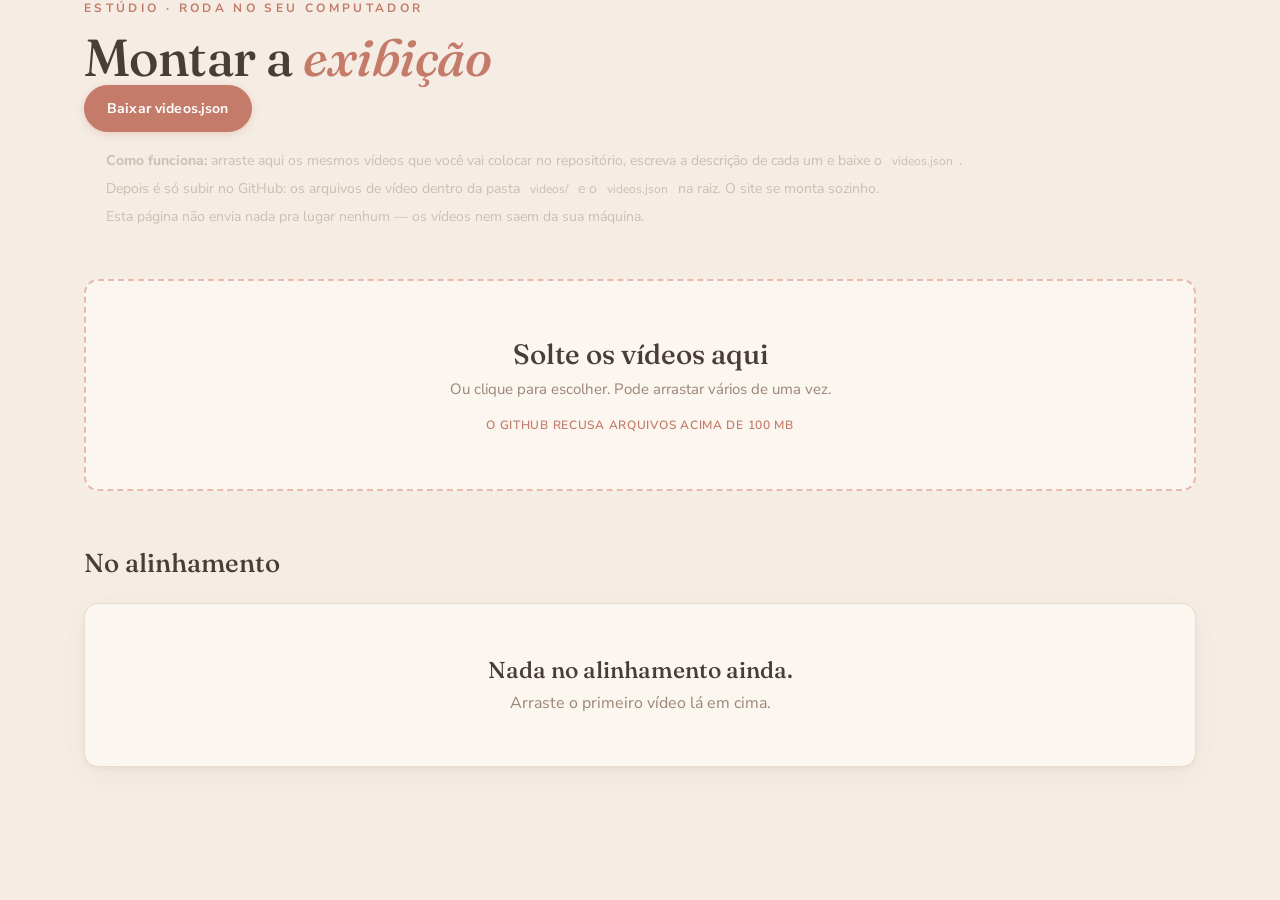
<file: estudio-offline.html>
<!doctype html>
<html lang="pt-BR">
<head>
<meta charset="utf-8">
<meta name="viewport" content="width=device-width, initial-scale=1">
<title>Estúdio · Ateliê Gi Duarte</title>
<link rel="stylesheet" href="estilo.css">
<style>
  .passo{background:var(--panel);border:1px solid var(--linha);border-left:2px solid var(--bronze);border-radius:3px;padding:18px 22px;margin-bottom:28px}
  .passo p{margin:0 0 6px;font-size:14px;color:#c9bfb2;line-height:1.6}
  .passo p:last-child{margin:0}
  .passo code{font-family:var(--mono);font-size:12px;color:var(--bronze);background:var(--ink);padding:2px 6px;border-radius:2px}
  .pesado{border-color:var(--perigo)!important}
  .alerta{font-family:var(--mono);font-size:10px;letter-spacing:.08em;text-transform:uppercase;color:var(--perigo)}
</style>
</head>
<body>
<div class="wrap">

  <header class="topo">
    <div>
      <p class="olho">Estúdio · roda no seu computador</p>
      <h1>Montar a <em>exibição</em></h1>
    </div>
    <div class="topo-acoes">
      <button class="btn btn-solido" id="gerar">Baixar videos.json</button>
    </div>
  </header>

  <div class="passo">
    <p><b>Como funciona:</b> arraste aqui os mesmos vídeos que você vai colocar no repositório, escreva a descrição de cada um e baixe o <code>videos.json</code>.</p>
    <p>Depois é só subir no GitHub: os arquivos de vídeo dentro da pasta <code>videos/</code> e o <code>videos.json</code> na raiz. O site se monta sozinho.</p>
    <p>Esta página não envia nada pra lugar nenhum — os vídeos nem saem da sua máquina.</p>
  </div>

  <div class="solta" id="solta" tabindex="0" role="button" aria-label="Solte os vídeos aqui ou clique para escolher">
    <h2>Solte os vídeos aqui</h2>
    <p>Ou clique para escolher. Pode arrastar vários de uma vez.</p>
    <p class="dica">O GitHub recusa arquivos acima de 100 MB</p>
    <input type="file" id="arquivo" accept="video/*" multiple hidden>
  </div>

  <div class="secao-titulo">
    <h2>No alinhamento</h2>
    <span class="conta" id="conta"></span>
  </div>

  <div class="grade" id="grade"></div>
</div>
<div class="aviso" id="aviso"></div>

<script>
const $ = (s) => document.querySelector(s);
const LIMITE = 100 * 1024 * 1024;
let lista = [];

function timecode(s){ s=Math.max(0,Math.floor(s||0));
  const h=String(Math.floor(s/3600)).padStart(2,'0'), m=String(Math.floor((s%3600)/60)).padStart(2,'0');
  return `${h}:${m}:${String(s%60).padStart(2,'0')}`; }
function tamanho(b){ const mb=b/1048576; return mb>=1024?(mb/1024).toFixed(1)+' GB':Math.round(mb)+' MB'; }
function escapar(t){ const d=document.createElement('div'); d.textContent=t??''; return d.innerHTML; }
let avisoTimer;
function avisar(txt,ruim=false){
  const el=$('#aviso'); el.textContent=txt; el.classList.toggle('ruim',ruim); el.classList.add('mostra');
  clearTimeout(avisoTimer); avisoTimer=setTimeout(()=>el.classList.remove('mostra'),3200);
}
function lerDuracao(file){
  return new Promise(ok=>{
    const v=document.createElement('video'); v.preload='metadata';
    v.onloadedmetadata=()=>{ const d=v.duration; ok(isFinite(d)?d:0); };
    v.onerror=()=>ok(0);
    v.src=URL.createObjectURL(file);
  });
}
// o GitHub não gosta de espaço nem acento no nome do arquivo
function nomeLimpo(nome){
  return nome.normalize('NFD').replace(/[\u0300-\u036f]/g,'')
             .replace(/[^a-zA-Z0-9.\-_]/g,'-').replace(/-+/g,'-').toLowerCase();
}

async function receber(files){
  const videos=[...files].filter(f=>f.type.startsWith('video/'));
  if(!videos.length) return avisar('Só entram arquivos de vídeo aqui.', true);

  for(const file of videos){
    lista.push({
      id: crypto.randomUUID(),
      titulo: file.name.replace(/\.[^.]+$/,''),
      descricao: '',
      arquivoOriginal: file.name,
      arquivo: 'videos/' + nomeLimpo(file.name),
      duracao: await lerDuracao(file),
      bytes: file.size,
      url: URL.createObjectURL(file)
    });
  }
  const pesados = videos.filter(f=>f.size>LIMITE).length;
  avisar(pesados ? `${pesados} vídeo(s) acima de 100 MB — o GitHub vai recusar.` : 'Pronto. Agora escreva as descrições.', !!pesados);
  pintar();
}

const solta=$('#solta'), inputArquivo=$('#arquivo');
['dragenter','dragover'].forEach(e=>solta.addEventListener(e,ev=>{ev.preventDefault();solta.classList.add('ativa')}));
['dragleave','drop'].forEach(e=>solta.addEventListener(e,ev=>{ev.preventDefault();solta.classList.remove('ativa')}));
solta.addEventListener('drop',e=>receber(e.dataTransfer.files));
solta.addEventListener('click',()=>inputArquivo.click());
solta.addEventListener('keydown',e=>{ if(e.key==='Enter'||e.key===' '){e.preventDefault();inputArquivo.click();} });
inputArquivo.addEventListener('change',()=>{ receber(inputArquivo.files); inputArquivo.value=''; });
window.addEventListener('dragover',e=>e.preventDefault());
window.addEventListener('drop',e=>{ e.preventDefault(); if(!solta.contains(e.target)) receber(e.dataTransfer.files); });

function pintar(){
  const grade=$('#grade');
  $('#conta').textContent = lista.length ? `${String(lista.length).padStart(2,'0')} ${lista.length===1?'vídeo':'vídeos'}` : '';

  if(!lista.length){
    grade.innerHTML = `<div class="vazio" style="grid-column:1/-1"><strong>Nada no alinhamento ainda.</strong>Arraste o primeiro vídeo lá em cima.</div>`;
    return;
  }

  grade.innerHTML = lista.map((v,i)=>`
    <article class="card ${v.bytes>LIMITE?'pesado':''}" data-i="${i}">
      <div class="tela">
        <video src="${v.url}#t=1" preload="metadata" muted playsinline></video>
        <span class="timecode">${timecode(v.duracao)}</span>
      </div>
      <div class="corpo">
        <h3>${escapar(v.titulo)}</h3>
        <p class="desc ${v.descricao?'':'vazia'}">${v.descricao?escapar(v.descricao):'Sem descrição — clique em Editar para escrever.'}</p>
        <span class="meta">${escapar(v.arquivo)} · ${tamanho(v.bytes)}</span>
        ${v.bytes>LIMITE?'<span class="alerta">Acima de 100 MB — comprima antes de subir</span>':''}
        <div class="acoes">
          <button class="btn editar">Editar</button>
          <button class="btn btn-perigo tirar">Tirar</button>
        </div>
      </div>
    </article>`).join('');

  grade.querySelectorAll('.card').forEach(card=>{
    const i=Number(card.dataset.i);
    card.querySelector('.editar').onclick=()=>editar(card,i);
    card.querySelector('.tirar').onclick=()=>{ lista.splice(i,1); pintar(); };
  });
}

function editar(card,i){
  const v=lista[i];
  const corpo=card.querySelector('.corpo');
  corpo.innerHTML=`
    <input class="campo" id="t" value="${escapar(v.titulo)}" placeholder="Título do vídeo">
    <textarea class="campo" id="d" rows="4" placeholder="O que essa pessoa precisa saber ao assistir?">${escapar(v.descricao)}</textarea>
    <div class="acoes">
      <button class="btn btn-solido salvar">Salvar</button>
      <button class="btn cancelar">Cancelar</button>
    </div>`;
  corpo.querySelector('#d').focus();
  corpo.querySelector('.cancelar').onclick=pintar;
  corpo.querySelector('.salvar').onclick=()=>{
    v.titulo=corpo.querySelector('#t').value.trim()||v.titulo;
    v.descricao=corpo.querySelector('#d').value.trim();
    avisar('Salvo.');
    pintar();
  };
}

$('#gerar').onclick=()=>{
  if(!lista.length) return avisar('Arraste pelo menos um vídeo antes.', true);

  const saida = lista.map(v=>({
    titulo: v.titulo,
    descricao: v.descricao,
    arquivo: v.arquivo,
    duracao: Math.round(v.duracao)
  }));

  const blob=new Blob([JSON.stringify(saida,null,2)],{type:'application/json'});
  const a=document.createElement('a');
  a.href=URL.createObjectURL(blob);
  a.download='videos.json';
  a.click();

  const renomear = lista.filter(v=>v.arquivo!=='videos/'+v.arquivoOriginal);
  avisar(renomear.length
    ? `videos.json baixado. Atenção: ${renomear.length} arquivo(s) precisam ser renomeados — os nomes certos estão no card.`
    : 'videos.json baixado. Suba ele e a pasta videos/ no GitHub.');
};

pintar();
</script>
</body>
</html>
</file>
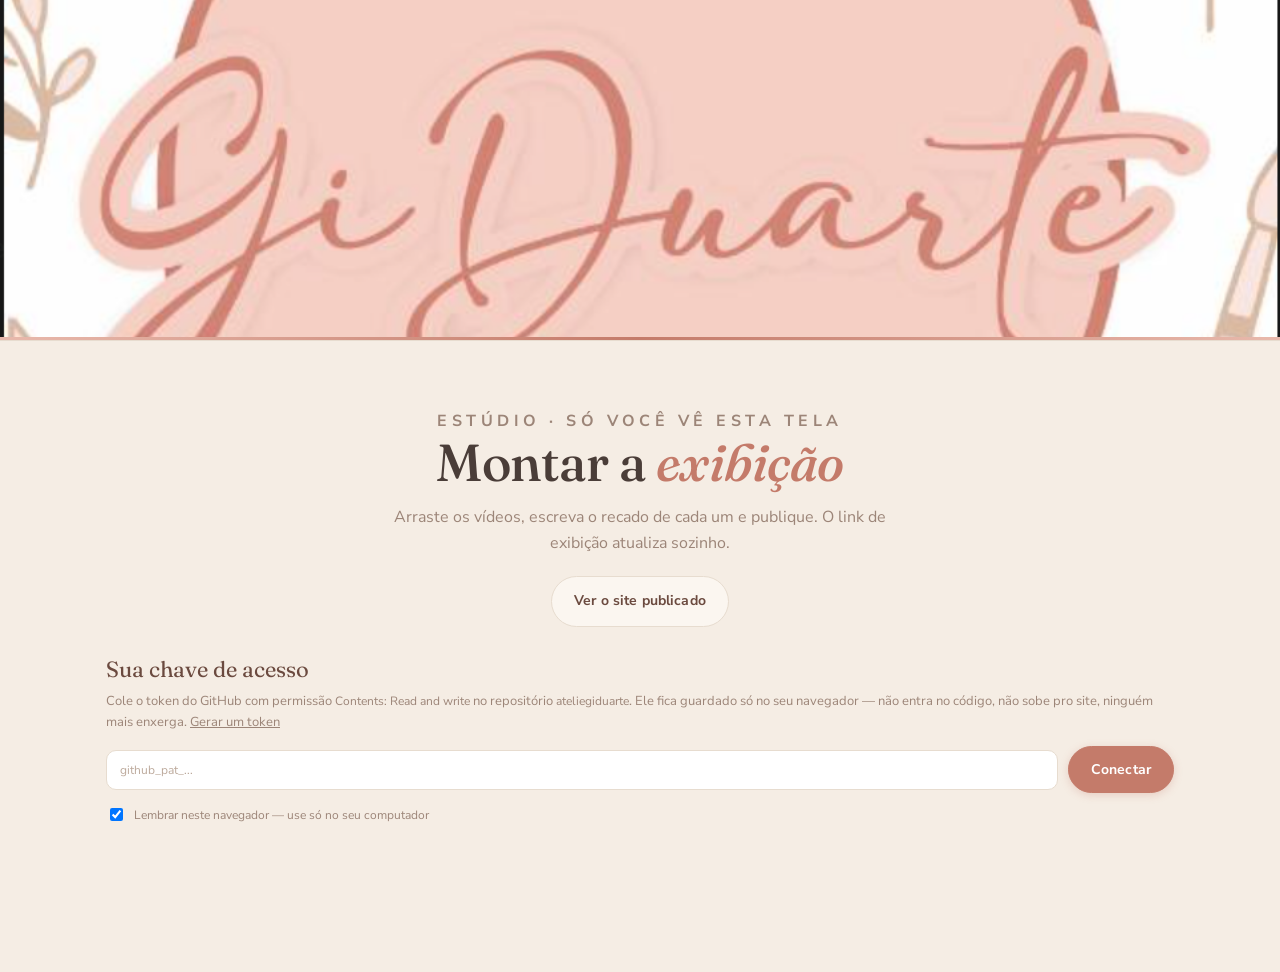
<file: estudio.html>
<!doctype html>
<html lang="pt-BR">
<head>
<meta charset="utf-8">
<meta name="viewport" content="width=device-width, initial-scale=1">
<title>Estúdio · Ateliê Gi Duarte</title>
<link rel="stylesheet" href="estilo.css?v=2">
<style>
  .chave{background:var(--panel);border:1px solid var(--linha);border-left:2px solid var(--bronze);border-radius:3px;padding:20px 22px;margin-bottom:32px}
  .chave h3{font-family:var(--serif);font-weight:400;font-size:22px;margin:0 0 8px}
  .chave p{margin:0 0 14px;font-size:13px;color:var(--mudo);line-height:1.6}
  .chave a{color:var(--bronze)}
  .chave code{font-family:var(--mono);font-size:12px;color:var(--bronze)}
  .chave-linha{display:flex;gap:10px;flex-wrap:wrap;align-items:center}
  .chave-linha .campo{flex:1;min-width:260px;font-family:var(--mono);font-size:12px}
  .lembrar{display:flex;align-items:center;gap:8px;margin-top:12px;font-size:12px;color:var(--mudo)}
  .lembrar input{accent-color:var(--bronze)}
  .ligado{display:flex;align-items:center;gap:10px;font-family:var(--mono);font-size:11px;letter-spacing:.1em;text-transform:uppercase;color:var(--bronze)}
  .ponto{width:7px;height:7px;border-radius:50%;background:var(--bronze);flex:none}
  .pesado{border-color:var(--perigo)!important}
  .alerta{font-family:var(--mono);font-size:10px;letter-spacing:.08em;text-transform:uppercase;color:var(--perigo)}
  .novo{font-family:var(--mono);font-size:10px;letter-spacing:.08em;text-transform:uppercase;color:var(--bronze)}
  .publicar{position:sticky;bottom:0;background:linear-gradient(to top,var(--ink) 55%,transparent);padding:26px 0 10px;margin-top:32px;display:flex;gap:12px;align-items:center;flex-wrap:wrap}
  .estado{font-family:var(--mono);font-size:11px;color:var(--mudo);margin-right:auto}
  .barra-geral{height:2px;background:var(--linha);border-radius:999px;overflow:hidden;margin-bottom:10px}
  .barra-geral span{display:block;height:100%;width:0;background:var(--bronze);transition:width .3s}
  .oculto{display:none}
</style>
</head>
<body>

<div class="banner">
  <img src="img/logo.png" alt="Ateliê Gi Duarte — Personalizados">
</div>

<div class="wrap">
  <div class="intro">
    <p class="olho">Estúdio · só você vê esta tela</p>
    <h1>Montar a <em>exibição</em></h1>
    <p>Arraste os vídeos, escreva o recado de cada um e publique. O link de exibição atualiza sozinho.</p>
    <p style="margin-top:20px"><a class="btn" href="./" target="_blank" rel="noopener">Ver o site publicado</a></p>
  </div>

  <div class="chave" id="chave">
    <h3>Sua chave de acesso</h3>
    <p>
      Cole o token do GitHub com permissão <code>Contents: Read and write</code> no repositório <code>ateliegiduarte</code>.
      Ele fica guardado só no seu navegador — não entra no código, não sobe pro site, ninguém mais enxerga.
      <a href="https://github.com/settings/personal-access-tokens/new" target="_blank" rel="noopener">Gerar um token</a>
    </p>
    <div class="chave-linha">
      <input class="campo" id="token" type="password" placeholder="github_pat_..." autocomplete="off" spellcheck="false">
      <button class="btn btn-solido" id="conectar">Conectar</button>
    </div>
    <label class="lembrar">
      <input type="checkbox" id="lembrar" checked>
      Lembrar neste navegador — use só no seu computador
    </label>
  </div>

  <div class="chave oculto" id="conectado">
    <div class="chave-linha">
      <span class="ligado"><span class="ponto"></span> Conectado a <span id="nome-repo"></span></span>
      <button class="btn" id="desconectar" style="margin-left:auto">Desconectar</button>
    </div>
  </div>

  <div id="painel" class="oculto">
    <div class="solta" id="solta" tabindex="0" role="button" aria-label="Solte os vídeos aqui ou clique para escolher">
      <h2>Solte os vídeos aqui</h2>
      <p>Ou clique para escolher. Pode arrastar vários de uma vez.</p>
      <p class="dica">Até 50 MB por vídeo — acima disso o GitHub engasga</p>
      <input type="file" id="arquivo" accept="video/*" multiple hidden>
    </div>

    <div class="secao-titulo">
      <h2>No alinhamento</h2>
      <span class="conta" id="conta"></span>
    </div>

    <div class="grade" id="grade"></div>

    <div class="barra-geral oculto" id="barra"><span></span></div>
    <div class="publicar">
      <span class="estado" id="estado"></span>
      <button class="btn btn-solido" id="publicar">Publicar no site</button>
    </div>
  </div>
</div>
<div class="aviso" id="aviso"></div>

<script>
const DONO='AtelieGiDuarte', REPO='ateliegiduarte', BRANCH='main';
const LIMITE=50*1048576, TETO=100*1048576;
const $=(s)=>document.querySelector(s);

let token='';
let lista=[];
let originais=[];

/* ---------- utilidades ---------- */
function timecode(s){ s=Math.max(0,Math.floor(s||0));
  const h=String(Math.floor(s/3600)).padStart(2,'0'), m=String(Math.floor((s%3600)/60)).padStart(2,'0');
  return `${h}:${m}:${String(s%60).padStart(2,'0')}`; }
function tamanho(b){ if(!b) return ''; const mb=b/1048576; return mb>=1024?(mb/1024).toFixed(1)+' GB':Math.round(mb)+' MB'; }
function escapar(t){ const d=document.createElement('div'); d.textContent=t??''; return d.innerHTML; }
let avisoTimer;
function avisar(txt,ruim=false){
  const el=$('#aviso'); el.textContent=txt; el.classList.toggle('ruim',ruim); el.classList.add('mostra');
  clearTimeout(avisoTimer); avisoTimer=setTimeout(()=>el.classList.remove('mostra'), ruim?5500:3000);
}
const estado=(t)=>$('#estado').textContent=t;
function progresso(p){
  const b=$('#barra'); b.classList.toggle('oculto', p===null);
  if(p!==null) b.querySelector('span').style.width=p+'%';
}
function nomeLimpo(n){
  return n.normalize('NFD').replace(/[\u0300-\u036f]/g,'')
          .replace(/[^a-zA-Z0-9.\-_]/g,'-').replace(/-+/g,'-').toLowerCase();
}
function lerDuracao(file){
  return new Promise(ok=>{
    const v=document.createElement('video'); v.preload='metadata';
    v.onloadedmetadata=()=>ok(isFinite(v.duration)?v.duration:0);
    v.onerror=()=>ok(0);
    v.src=URL.createObjectURL(file);
  });
}
async function paraBase64(file){
  const buf=new Uint8Array(await file.arrayBuffer());
  let s='', p=0x8000;
  for(let i=0;i<buf.length;i+=p) s+=String.fromCharCode.apply(null, buf.subarray(i,i+p));
  return btoa(s);
}

/* ---------- API do GitHub ---------- */
async function api(caminho, opcoes={}){
  const r=await fetch('https://api.github.com'+caminho,{
    ...opcoes,
    headers:{
      'Authorization':'Bearer '+token,
      'Accept':'application/vnd.github+json',
      'X-GitHub-Api-Version':'2022-11-28',
      ...(opcoes.headers||{})
    }
  });
  if(!r.ok){
    const e=await r.json().catch(()=>({}));
    throw new Error(`${r.status} — ${e.message||'o GitHub recusou a chamada'}`);
  }
  return r.json();
}

/* ---------- conectar ---------- */
async function conectar(t){
  token=(t||'').trim();
  if(!token) return avisar('Cole o token primeiro.', true);
  estado('Verificando a chave…');
  try{
    await api(`/repos/${DONO}/${REPO}`);
  }catch(e){
    token=''; estado('');
    localStorage.removeItem('chave-github');
    return avisar('Chave recusada: '+e.message, true);
  }
  if($('#lembrar').checked) localStorage.setItem('chave-github', token);
  $('#chave').classList.add('oculto');
  $('#conectado').classList.remove('oculto');
  $('#painel').classList.remove('oculto');
  $('#nome-repo').textContent=`${DONO}/${REPO}`;
  estado('');
  await carregarPublicados();
}

async function carregarPublicados(){
  // le a verdade direto do repositorio, nao da pagina publicada
  // (o GitHub Pages leva 1-2 min pra atualizar e serve cache velho)
  estado('Lendo o repositorio…');
  let arquivosReais = new Set();
  let publicados = [];

  try{
    const arvore = await api(`/repos/${DONO}/${REPO}/git/trees/${BRANCH}?recursive=1`);
    arvore.tree.forEach(t=>{
      if(t.type==='blob' && t.path.startsWith('videos/') && t.path!=='videos/.gitkeep')
        arquivosReais.add(t.path);
    });

    const item = arvore.tree.find(t=>t.path==='videos.json');
    if(item){
      const blob = await api(`/repos/${DONO}/${REPO}/git/blobs/${item.sha}`);
      const texto = decodeURIComponent(escape(atob(blob.content.replace(/\n/g,''))));
      const dados = JSON.parse(texto);
      if(Array.isArray(dados)) publicados = dados;
    }
  }catch(e){
    estado('');
    avisar('Nao consegui ler o repositorio: '+e.message, true);
    return;
  }

  // so entra na lista o video cujo arquivo existe de verdade
  const fantasmas = publicados.filter(v=>!arquivosReais.has(v.arquivo));
  lista = publicados
    .filter(v=>arquivosReais.has(v.arquivo))
    .map(v=>({...v, publicado:true}));

  // arquivo no repo que ninguem listou: recupera com o nome do arquivo
  arquivosReais.forEach(path=>{
    if(!lista.some(v=>v.arquivo===path)){
      lista.push({
        titulo: path.split('/').pop().replace(/\.[^.]+$/,''),
        descricao:'', arquivo:path, duracao:0, publicado:true, orfao:true
      });
    }
  });

  originais = lista.map(v=>v.arquivo);
  estado('');
  if(fantasmas.length) avisar(`${fantasmas.length} video(s) estavam listados mas o arquivo nao existe mais. Tirei da lista — suba de novo.`, true);
  pintar();
}

$('#conectar').onclick=()=>conectar($('#token').value);
$('#token').addEventListener('keydown',e=>{ if(e.key==='Enter') conectar($('#token').value); });
$('#desconectar').onclick=()=>{ localStorage.removeItem('chave-github'); location.reload(); };

/* ---------- receber vídeos ---------- */
async function receber(files){
  const videos=[...files].filter(f=>f.type.startsWith('video/'));
  if(!videos.length) return avisar('Só entram arquivos de vídeo aqui.', true);

  for(const file of videos){
    if(file.size>TETO){
      avisar(`"${file.name}" tem ${tamanho(file.size)}. O GitHub recusa acima de 100 MB — comprima antes.`, true);
      continue;
    }
    const arquivo='videos/'+nomeLimpo(file.name);
    if(lista.some(v=>v.arquivo===arquivo)){
      avisar(`"${file.name}" já está no alinhamento.`, true);
      continue;
    }
    lista.push({
      titulo:file.name.replace(/\.[^.]+$/,''),
      descricao:'',
      arquivo,
      duracao:Math.round(await lerDuracao(file)),
      file,
      bytes:file.size,
      url:URL.createObjectURL(file),
      publicado:false
    });
  }
  pintar();
  avisar('Escreva as descrições e clique em Publicar no site.');
}

const solta=$('#solta'), inputArquivo=$('#arquivo');
['dragenter','dragover'].forEach(e=>solta.addEventListener(e,ev=>{ev.preventDefault();solta.classList.add('ativa')}));
['dragleave','drop'].forEach(e=>solta.addEventListener(e,ev=>{ev.preventDefault();solta.classList.remove('ativa')}));
solta.addEventListener('drop',e=>receber(e.dataTransfer.files));
solta.addEventListener('click',()=>inputArquivo.click());
solta.addEventListener('keydown',e=>{ if(e.key==='Enter'||e.key===' '){e.preventDefault();inputArquivo.click();} });
inputArquivo.addEventListener('change',()=>{ receber(inputArquivo.files); inputArquivo.value=''; });
window.addEventListener('dragover',e=>e.preventDefault());
window.addEventListener('drop',e=>{ e.preventDefault(); if(!solta.contains(e.target)) receber(e.dataTransfer.files); });

/* ---------- grade ---------- */
function pintar(){
  const grade=$('#grade');
  $('#conta').textContent=lista.length?`${String(lista.length).padStart(2,'0')} ${lista.length===1?'vídeo':'vídeos'}`:'';

  if(!lista.length){
    grade.innerHTML=`<div class="vazio" style="grid-column:1/-1"><strong>Nada no alinhamento ainda.</strong>Arraste o primeiro vídeo lá em cima.</div>`;
    return;
  }

  grade.innerHTML=lista.map((v,i)=>`
    <article class="card ${v.bytes>LIMITE?'pesado':''}" data-i="${i}">
      <div class="tela">
        <video src="${v.url||v.arquivo}#t=1" preload="metadata" muted playsinline></video>
        <span class="timecode">${timecode(v.duracao)}</span>
      </div>
      <div class="corpo">
        <h3>${escapar(v.titulo)}</h3>
        <p class="desc ${v.descricao?'':'vazia'}">${v.descricao?escapar(v.descricao):'Sem descrição — clique em Editar para escrever.'}</p>
        <span class="meta">${v.publicado?'no ar':'<span class="novo">a publicar</span>'}${v.bytes?' · '+tamanho(v.bytes):''}</span>
        ${v.bytes>LIMITE?'<span class="alerta">Acima de 50 MB — o envio pode falhar</span>':''}
        <div class="acoes">
          <button class="btn editar">Editar</button>
          <button class="btn btn-perigo tirar">Tirar</button>
        </div>
      </div>
    </article>`).join('');

  grade.querySelectorAll('.card').forEach(card=>{
    const i=Number(card.dataset.i);
    card.querySelector('.editar').onclick=()=>editar(card,i);
    card.querySelector('.tirar').onclick=()=>{
      if(lista[i].publicado && !confirm(`Tirar "${lista[i].titulo}" do site? Ao publicar, o arquivo sai do repositório.`)) return;
      lista.splice(i,1); pintar();
    };
  });
}

function editar(card,i){
  const v=lista[i], corpo=card.querySelector('.corpo');
  corpo.innerHTML=`
    <input class="campo" id="t" value="${escapar(v.titulo)}" placeholder="Título do vídeo">
    <textarea class="campo" id="d" rows="4" placeholder="O que essa pessoa precisa saber ao assistir?">${escapar(v.descricao)}</textarea>
    <div class="acoes">
      <button class="btn btn-solido salvar">Salvar</button>
      <button class="btn cancelar">Cancelar</button>
    </div>`;
  corpo.querySelector('#d').focus();
  corpo.querySelector('.cancelar').onclick=pintar;
  corpo.querySelector('.salvar').onclick=()=>{
    v.titulo=corpo.querySelector('#t').value.trim()||v.titulo;
    v.descricao=corpo.querySelector('#d').value.trim();
    pintar();
  };
}

/* ---------- publicar: tudo num commit só ---------- */
$('#publicar').onclick=async()=>{
  const btn=$('#publicar');
  const novos=lista.filter(v=>!v.publicado);
  const apagados=originais.filter(a=>!lista.some(v=>v.arquivo===a));

  if(!novos.length && !apagados.length &&
     !confirm('Nenhum vídeo novo. Publicar assim mesmo, só pra atualizar títulos e descrições?')) return;

  btn.disabled=true;
  const arvore=[];
  const etapas=novos.length+1;

  try{
    let feito=0;
    for(const v of novos){
      estado(`Enviando ${v.titulo} — ${feito+1} de ${novos.length}`);
      progresso(Math.round(feito/etapas*100));
      const blob=await api(`/repos/${DONO}/${REPO}/git/blobs`,{
        method:'POST',
        body:JSON.stringify({ content: await paraBase64(v.file), encoding:'base64' })
      });
      arvore.push({ path:v.arquivo, mode:'100644', type:'blob', sha:blob.sha });
      feito++;
    }

    estado('Atualizando a lista…');
    progresso(Math.round(feito/etapas*100));
    // so vai pro videos.json o que tem arquivo no repo ou acabou de subir agora
    const json=lista
      .filter(v=>v.publicado || novos.includes(v))
      .map(v=>({ titulo:v.titulo, descricao:v.descricao, arquivo:v.arquivo, duracao:v.duracao||0 }));
    const blobJson=await api(`/repos/${DONO}/${REPO}/git/blobs`,{
      method:'POST',
      body:JSON.stringify({ content: JSON.stringify(json,null,2), encoding:'utf-8' })
    });
    arvore.push({ path:'videos.json', mode:'100644', type:'blob', sha:blobJson.sha });
    apagados.forEach(path=>arvore.push({ path, mode:'100644', type:'blob', sha:null }));

    estado('Publicando…');
    const ref=await api(`/repos/${DONO}/${REPO}/git/ref/heads/${BRANCH}`);
    const base=await api(`/repos/${DONO}/${REPO}/git/commits/${ref.object.sha}`);
    const tree=await api(`/repos/${DONO}/${REPO}/git/trees`,{
      method:'POST',
      body:JSON.stringify({ base_tree: base.tree.sha, tree: arvore })
    });
    const commit=await api(`/repos/${DONO}/${REPO}/git/commits`,{
      method:'POST',
      body:JSON.stringify({
        message:`Exibicao: ${novos.length} novo(s), ${apagados.length} removido(s)`,
        tree: tree.sha,
        parents:[ref.object.sha]
      })
    });
    await api(`/repos/${DONO}/${REPO}/git/refs/heads/${BRANCH}`,{
      method:'PATCH',
      body:JSON.stringify({ sha: commit.sha })
    });

    progresso(100);
    estado('Publicado. O site atualiza em 1 a 2 minutos.');
    avisar('Publicado! Daqui a 1 ou 2 minutos já aparece no link de exibição.');
    lista.forEach(v=>{ v.publicado=true; v.file=null; });
    originais=lista.map(v=>v.arquivo);
    pintar();
    setTimeout(()=>progresso(null),5000);

  }catch(e){
    progresso(null);
    estado('');
    avisar('Não publicou: '+e.message, true);
  }finally{
    btn.disabled=false;
  }
};

const guardada=localStorage.getItem('chave-github');
if(guardada) conectar(guardada);
</script>
</body>
</html>
</file>
<file: estilo.css>
/* ============================================================
   Ateliê Gi Duarte — Sala de Exibição
   Paleta tirada da própria logo: creme, terracota, rosé, argila.
   ============================================================ */
@import url('https://fonts.googleapis.com/css2?family=Fraunces:ital,opsz,wght@0,9..144,400;0,9..144,500;0,9..144,600;1,9..144,400&family=Nunito+Sans:opsz,wght@6..12,400;6..12,500;6..12,600;6..12,700&display=swap');

:root{
  --creme:#f5ede4;        /* fundo */
  --creme-claro:#fbf6f0;  /* cards */
  --creme-borda:#e7dccf;  /* linhas */
  --terracota:#c47b6a;    /* primária — destaques, botões */
  --terracota-forte:#a85f4f;
  --rose:#e8b9ac;         /* secundária — apoio */
  --rose-suave:#f3dcd4;
  --argila:#6b4a3f;       /* texto corrido */
  --grafite:#4a3d38;      /* títulos */
  --mudo:#9c8578;         /* texto secundário */
  --perigo:#b4553f;

  --serif:'Fraunces',Georgia,serif;
  --sans:'Nunito Sans',system-ui,sans-serif;

  --sombra-card:0 2px 4px rgba(107,74,63,.04), 0 8px 24px rgba(107,74,63,.06);
  --sombra-btn:0 2px 8px rgba(196,123,106,.28);
  --raio:14px;
}

*{box-sizing:border-box}
html,body{margin:0;padding:0;background:var(--creme);color:var(--argila);font-family:var(--sans);-webkit-font-smoothing:antialiased}

.wrap{max-width:1160px;margin:0 auto;padding:0 24px 96px}

/* ---------- banner da logo ---------- */
.banner{
  position:relative;
  width:100%;
  background:#fff;
  border-bottom:1px solid var(--creme-borda);
  overflow:hidden;
}
.banner img{
  display:block;
  width:100%;
  max-height:340px;
  object-fit:cover;
  object-position:center;
}
/* faixa terracota fina que emenda o banner ao conteúdo */
.banner::after{
  content:'';
  position:absolute;left:0;right:0;bottom:0;height:3px;
  background:linear-gradient(90deg,var(--rose),var(--terracota),var(--rose));
}

/* ---------- cabeçalho de seção ---------- */
.intro{
  text-align:center;
  padding:52px 24px 8px;
  max-width:720px;margin:0 auto;
}
.olho{
  font-family:var(--sans);
  font-weight:700;
  font-size:12px;
  letter-spacing:.28em;
  text-transform:uppercase;
  color:var(--terracota);
  margin:0 0 14px;
}
h1{
  font-family:var(--serif);
  font-weight:500;
  font-size:clamp(34px,5.5vw,52px);
  line-height:1.05;
  letter-spacing:-.01em;
  color:var(--grafite);
  margin:0;
}
h1 em{font-style:italic;color:var(--terracota)}
.intro p{
  font-size:16px;
  line-height:1.6;
  color:var(--mudo);
  margin:16px auto 0;
  max-width:52ch;
}

/* ---------- botões ---------- */
.btn{
  font-family:var(--sans);
  font-weight:700;
  font-size:14px;
  letter-spacing:.01em;
  padding:13px 22px;
  border-radius:999px;
  border:1.5px solid var(--creme-borda);
  background:var(--creme-claro);
  color:var(--argila);
  cursor:pointer;
  text-decoration:none;
  display:inline-flex;align-items:center;gap:8px;
  transition:transform .3s ease, box-shadow .3s ease, background .3s ease, border-color .3s ease, color .3s ease;
}
.btn:hover{border-color:var(--terracota);color:var(--terracota-forte);transform:translateY(-2px)}
.btn:active{transform:translateY(0)}
.btn:focus-visible{outline:2px solid var(--terracota);outline-offset:2px}

.btn-solido{
  background:var(--terracota);
  border-color:var(--terracota);
  color:#fff;
  box-shadow:var(--sombra-btn);
}
.btn-solido:hover{background:var(--terracota-forte);border-color:var(--terracota-forte);color:#fff;box-shadow:0 4px 16px rgba(196,123,106,.4)}
.btn-solido:disabled{opacity:.5;cursor:not-allowed;transform:none;box-shadow:none}
.btn-perigo:hover{border-color:var(--perigo);color:var(--perigo)}

/* ---------- área de arrastar ---------- */
.solta{
  position:relative;
  border:2px dashed var(--rose);
  border-radius:var(--raio);
  background:var(--creme-claro);
  padding:56px 28px;
  text-align:center;
  cursor:pointer;
  margin-top:32px;
  transition:border-color .3s, background .3s, transform .3s;
}
.solta:hover{border-color:var(--terracota);transform:translateY(-1px)}
.solta.ativa{border-color:var(--terracota);border-style:solid;background:var(--rose-suave)}
.solta h2{font-family:var(--serif);font-weight:500;font-size:28px;color:var(--grafite);margin:0 0 8px}
.solta p{margin:0;color:var(--mudo);font-size:15px}
.solta .dica{
  font-family:var(--sans);font-weight:600;font-size:12px;letter-spacing:.06em;
  text-transform:uppercase;color:var(--terracota);margin-top:18px;
}

/* ---------- fila / progresso ---------- */
.barra-geral{height:4px;background:var(--creme-borda);border-radius:999px;overflow:hidden;margin:20px 0 6px}
.barra-geral span{display:block;height:100%;width:0;background:linear-gradient(90deg,var(--rose),var(--terracota));transition:width .3s}

/* ---------- seção ---------- */
.secao-titulo{display:flex;align-items:baseline;gap:12px;margin:56px 0 24px}
.secao-titulo h2{font-family:var(--serif);font-weight:500;font-size:26px;color:var(--grafite);margin:0}
.secao-titulo .conta{font-family:var(--sans);font-weight:600;font-size:12px;letter-spacing:.08em;text-transform:uppercase;color:var(--mudo)}

/* ---------- grade de vídeos ---------- */
.grade{display:grid;grid-template-columns:repeat(auto-fill,minmax(300px,1fr));gap:22px}
.card{
  background:var(--creme-claro);
  border:1px solid var(--creme-borda);
  border-radius:var(--raio);
  overflow:hidden;
  display:flex;flex-direction:column;
  box-shadow:var(--sombra-card);
  transition:transform .3s ease, box-shadow .3s ease;
}
.card:hover{transform:translateY(-4px);box-shadow:0 6px 12px rgba(107,74,63,.08),0 16px 40px rgba(107,74,63,.1)}
.card .tela{position:relative;aspect-ratio:16/9;background:#efe4d8;border-bottom:1px solid var(--creme-borda)}
.card .tela video{width:100%;height:100%;object-fit:cover;display:block}
.card .timecode{
  position:absolute;right:10px;bottom:10px;
  font-family:var(--sans);font-weight:700;font-size:11px;
  padding:4px 9px;border-radius:999px;
  background:rgba(74,61,56,.86);color:#fff;letter-spacing:.04em;
}
.card .corpo{padding:18px 20px 20px;display:flex;flex-direction:column;gap:10px;flex:1}
.card h3{font-family:var(--serif);font-weight:500;font-size:21px;line-height:1.25;color:var(--grafite);margin:0}
.card .desc{margin:0;font-size:14.5px;line-height:1.55;color:var(--argila);white-space:pre-wrap}
.card .desc.vazia{font-style:italic;color:var(--mudo)}
.card .meta{font-family:var(--sans);font-weight:600;font-size:11px;letter-spacing:.04em;text-transform:uppercase;color:var(--mudo)}
.card .acoes{display:flex;gap:8px;margin-top:auto;padding-top:8px}

/* campos de edição */
.campo{
  width:100%;background:#fff;
  border:1.5px solid var(--creme-borda);border-radius:10px;
  color:var(--argila);font-family:var(--sans);font-size:14.5px;
  padding:11px 13px;resize:vertical;
}
.campo:focus{outline:none;border-color:var(--terracota)}
.campo::placeholder{color:#bca99b}

.vazio{
  border:1px solid var(--creme-borda);border-radius:var(--raio);
  padding:52px 24px;text-align:center;color:var(--mudo);
  background:var(--creme-claro);box-shadow:var(--sombra-card);
}
.vazio strong{display:block;font-family:var(--serif);font-weight:500;font-size:23px;color:var(--grafite);margin-bottom:8px}

/* ---------- página de exibição ---------- */
.sala{display:grid;grid-template-columns:1fr 320px;gap:30px;align-items:start;margin-top:40px}
@media(max-width:900px){
  .sala{grid-template-columns:1fr}
  /* no celular nada fica grudado nem com rolagem própria — a página inteira rola */
  .palco{position:static}
  .alinhamento{max-height:none;overflow:visible;padding-right:0}
  /* garante que a lista venha depois da descrição, empilhada, sem espremer */
  .faixa{min-height:56px}
  .palco .desc{max-width:100%}
}
.palco{position:sticky;top:24px}
.palco video{
  width:100%;aspect-ratio:16/9;background:#2a2320;
  border-radius:var(--raio);display:block;box-shadow:var(--sombra-card);
}
.palco h2{font-family:var(--serif);font-weight:500;font-size:30px;color:var(--grafite);margin:24px 0 10px}
.palco .desc{font-size:16px;line-height:1.7;color:var(--argila);white-space:pre-wrap;margin:0;max-width:60ch}

.alinhamento{display:grid;gap:8px;max-height:78vh;overflow-y:auto;padding-right:4px}
.faixa{
  display:flex;gap:13px;align-items:center;text-align:left;width:100%;
  padding:12px;background:var(--creme-claro);
  border:1px solid var(--creme-borda);border-radius:12px;
  color:var(--argila);cursor:pointer;font-family:var(--sans);
  transition:border-color .3s, transform .3s, box-shadow .3s;
}
.faixa:hover{border-color:var(--rose);transform:translateX(2px)}
.faixa.tocando{border-color:var(--terracota);background:var(--rose-suave);box-shadow:var(--sombra-btn)}
.faixa .num{font-family:var(--serif);font-size:15px;color:var(--terracota);flex:none;width:24px;text-align:center}
.faixa .info{min-width:0}
.faixa .info b{display:block;font-weight:700;font-size:14.5px;color:var(--grafite);overflow:hidden;text-overflow:ellipsis;white-space:nowrap}
.faixa .info span{font-family:var(--sans);font-weight:600;font-size:11px;color:var(--mudo)}

/* ---------- aviso flutuante ---------- */
.aviso{
  position:fixed;right:24px;bottom:24px;z-index:20;
  background:#fff;border:1px solid var(--creme-borda);
  border-left:4px solid var(--terracota);border-radius:12px;
  padding:14px 20px;font-size:14px;font-weight:600;color:var(--argila);
  box-shadow:0 12px 40px rgba(107,74,63,.18);
  transform:translateY(20px);opacity:0;transition:transform .3s, opacity .3s;
  max-width:min(90vw,420px);
}
.aviso.mostra{transform:translateY(0);opacity:1}
.aviso.ruim{border-left-color:var(--perigo)}

@media(prefers-reduced-motion:reduce){*{transition:none!important;animation:none!important}}
</file>
